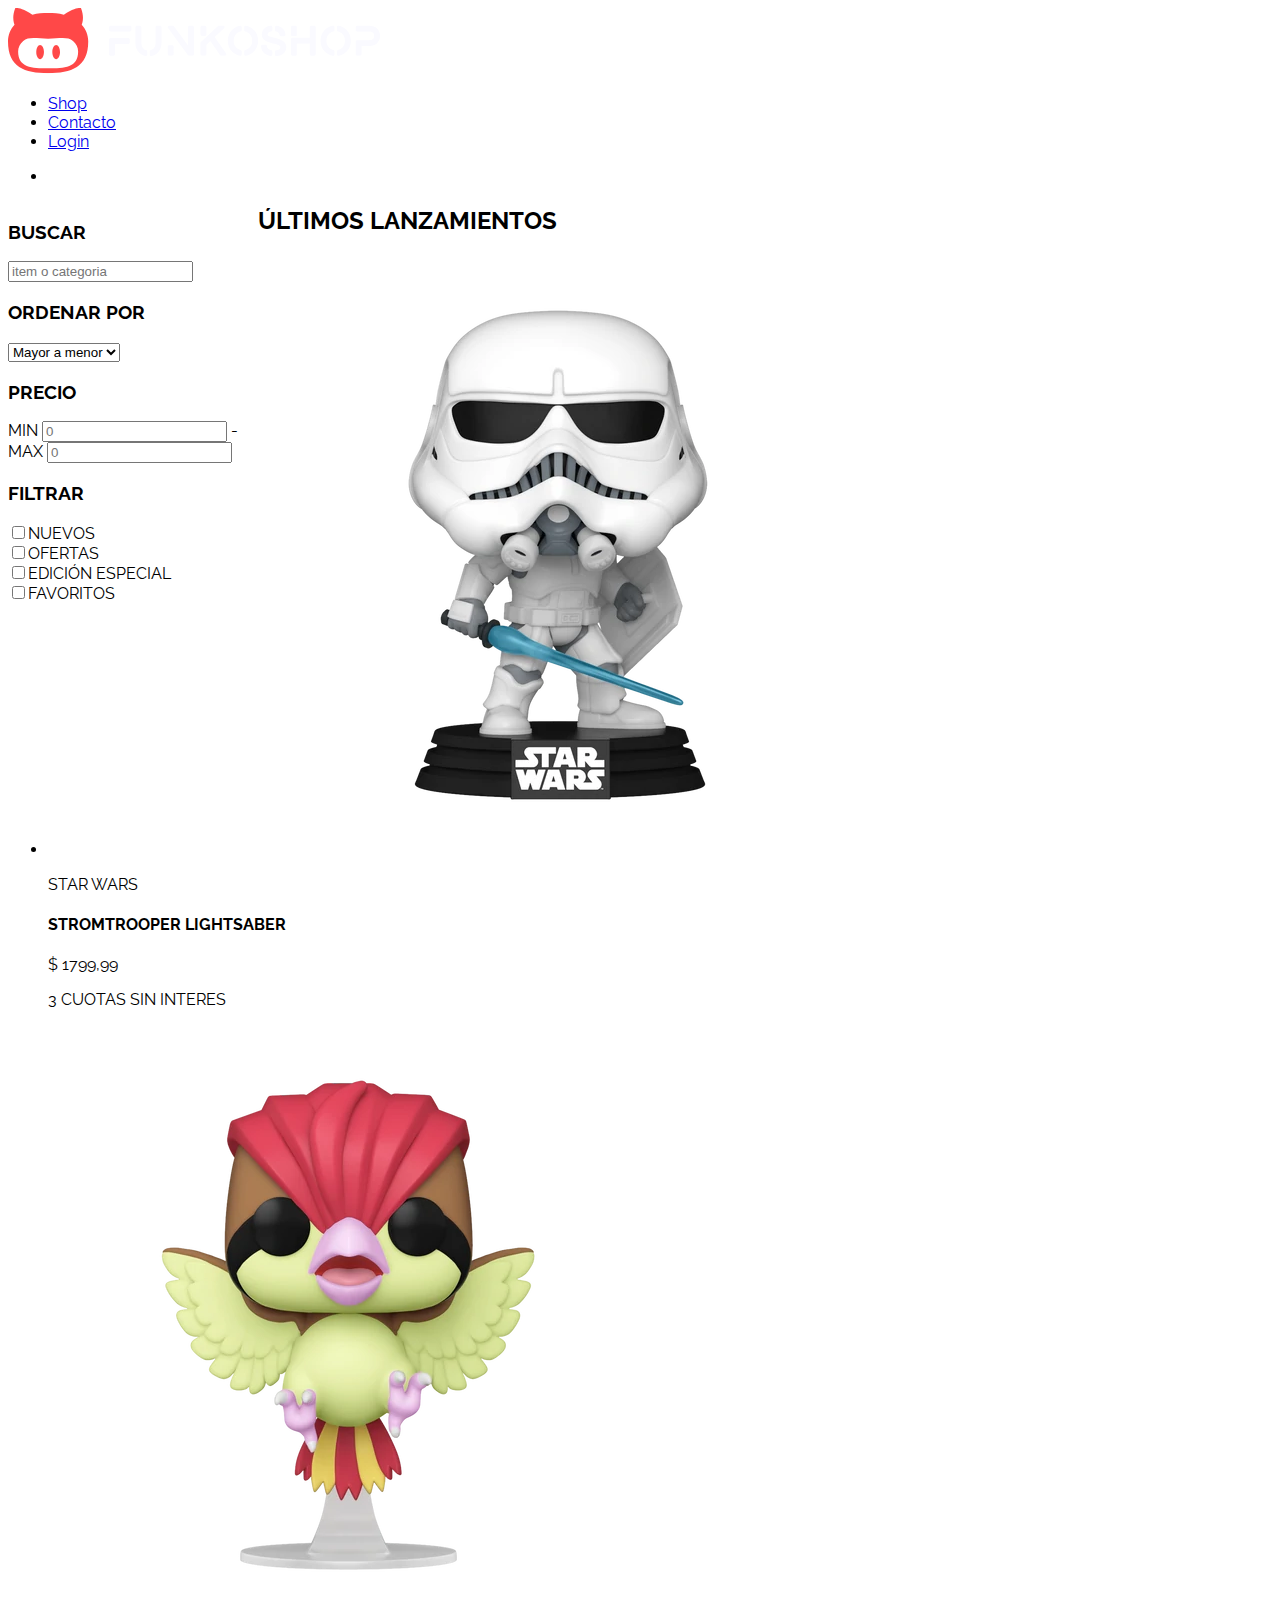
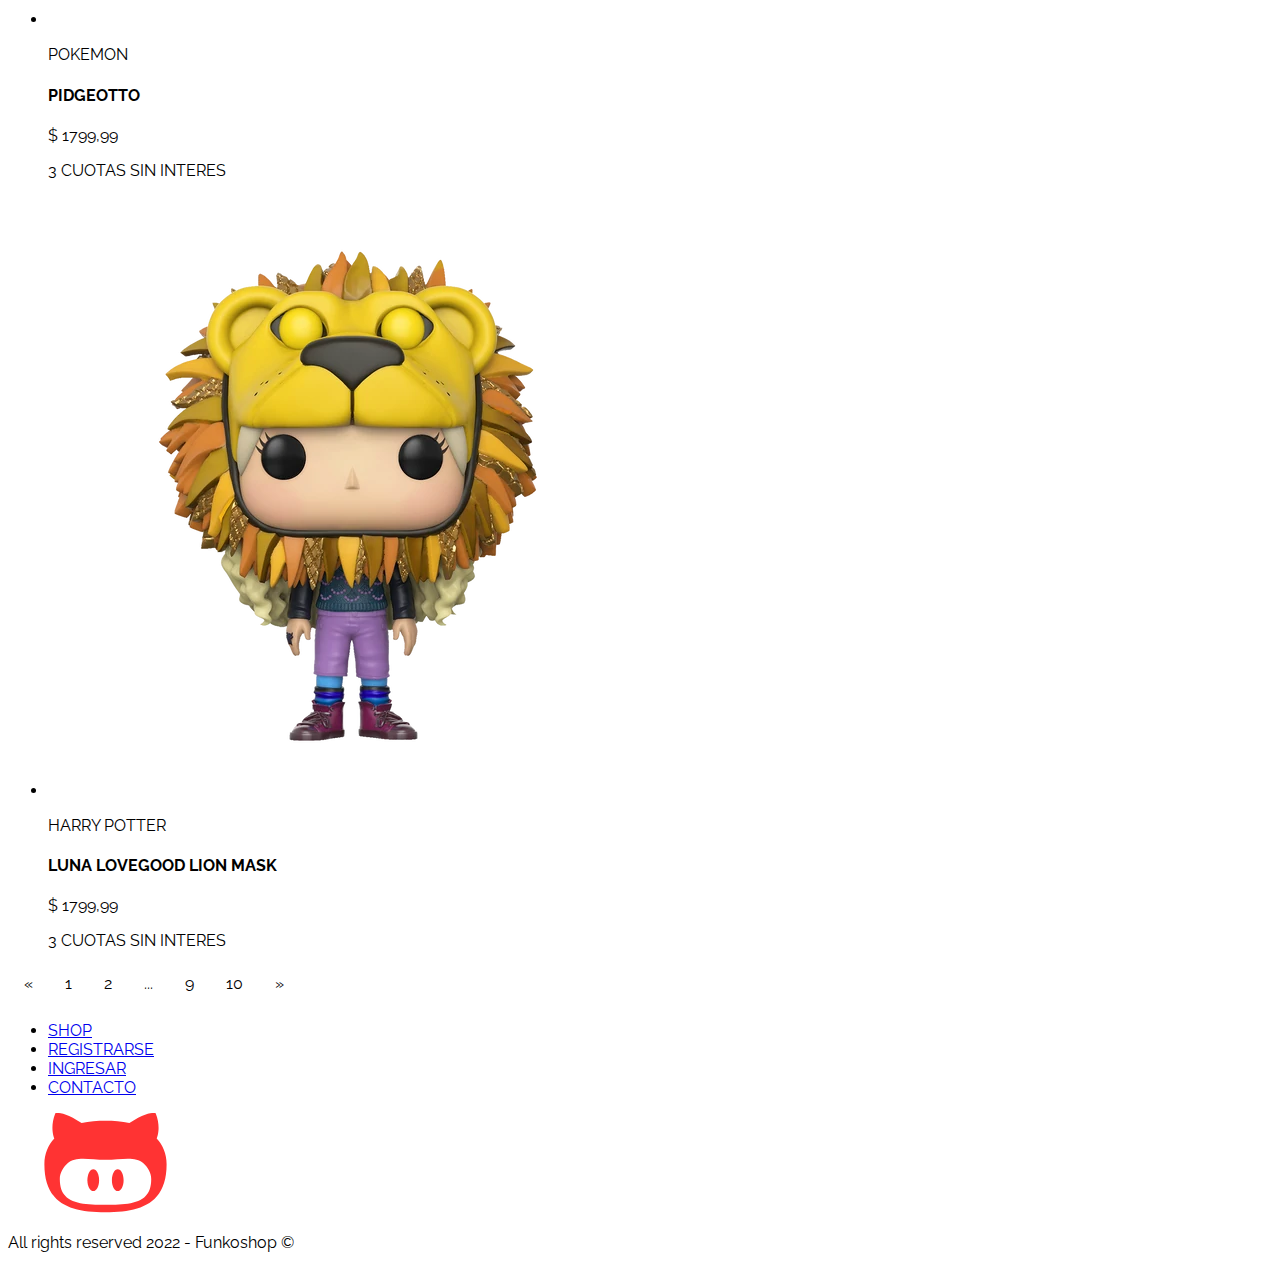
<file: shop.html>
<!DOCTYPE html>
<html lang="en">
<head>
    <meta charset="UTF-8">
    <meta http-equiv="X-UA-Compatible" content="IE=edge">
    <meta name="viewport" content="width=device-width, initial-scale=1.0">
    <link rel="stylesheet" href="shop.css">
    <title>FunkoShop</title>
</head>
<body>
    <header> <!-- BARRA DE NAVEGACION -->
        <nav>
            <picture>
                <a href="./index.html">
                    <img src="./img/branding/logo_light_horizontal.svg" alt="Isologotipo de la marca Funkoshop">
                </a>
            </picture>
            <ul>
                <li>
                    <a href="./shop.html">Shop</a>
                </li>
                <li>
                    <a href="./pages/contact.html">Contacto</a>
                </li>
                <li>
                    <a href="./pages/login.html">Login</a>
                </l>
                <li>
                    <a href="./pages/cart.html">
                        <img src="./img/icons/cart-icon.svg" alt="icono de carrito">
                    </a>
                </li>
            </ul>
        </nav>
    </header> <!-- FIN BARRA DE NAVEGACION -->

    <aside>
        <section>
            <h3>BUSCAR</h3>
            <form action="">
                <input type="text" placeholder="item o categoria">
            </form>
        </section>
        <section>
            <h3>ORDENAR POR</h3>
            <form action="">
                <select>
                    <option value="">Mayor a menor</option>
                    <option value="">Menor a mayor</option>
              </select>
            </form>
        </section>
        <section>
            <h3>PRECIO</h3>
            <form action="">
                <label for="">MIN</label>
                <input type="number" min="0" placeholder="0"> -
                <label for="">MAX</label>
                <input type="number" max="9999999999" placeholder="0">
            </form>
        </section>
        <section>
            <h3>FILTRAR</h3>
            <form action="">
                <input type="checkbox" name="">NUEVOS <br>
                <input type="checkbox" name="">OFERTAS <br>
                <input type="checkbox" name="">EDICIÓN ESPECIAL <br>
                <input type="checkbox" name="">FAVORITOS
            </form>
        </section>
    </aside>

    <main>
        <section>
            <h2>ÚLTIMOS LANZAMIENTOS</h2>
            <ul>
                <li>
                    <article>
                        <a href=""></a>
                        <picture>
                            <img src="img/star-wars/trooper-1.webp" alt="Muñequito de Stormtrooper de Star Wars">
                        </picture>
                        <div>
                            <p>STAR WARS</p>
                            <h4>STROMTROOPER LIGHTSABER</h4>
                            <p>$ 1799,99</p>
                            <p>3 CUOTAS SIN INTERES</p>
                        </div>
                    </article>
                </li>
                <li>
                    <article>
                        <article>
                            <a href=""></a>
                            <picture>
                                <img src="img/pokemon/pidgeotto-1.webp" alt="Muñequito de un Pidgeotto de Pokemon">
                            </picture>
                            <div>
                                <p>POKEMON</p>
                                <h4>PIDGEOTTO</h4>
                                <p>$ 1799,99</p>
                                <p>3 CUOTAS SIN INTERES</p>
                            </div>
                        </article>
                    </article>
                </li>
                <li>
                    <article>
                        <article>
                            <a href=""></a>
                            <picture>
                                <img src="img/harry-potter/luna-1.webp" alt="Muñequito de un Luna Lovegood de Harry Potter">
                            </picture>
                            <div>
                                <p>HARRY POTTER</p>
                                <h4>LUNA LOVEGOOD LION MASK</h4>
                                <p>$ 1799,99</p>
                                <p>3 CUOTAS SIN INTERES</p>
                            </div>
                        </article>
                    </article>
                </li>
            </ul>
        </section>
        <section>
            <ul class="pagination">
                <li><a href="#">«</a></li>
                <li><a href="#">1</a></li>
                <li><a class="active" href="#">2</a></li>
                <li><a href="#">...</a></li>
                <li><a href="#">9</a></li>
                <li><a href="#">10</a></li>
                <li><a href="#">»</a></li>
            </ul>
        </section>
    </main>

    <!-- FOOTER -->
    <footer>
        <section>
            <nav>
                <ul>
                    <li><a href="./pages/shop.html">SHOP</a></li>
                    <li><a href="./pages/register.html">REGISTRARSE</a></li>
                    <li><a href="./pages/login.html">INGRESAR</a></li>
                    <li><a href="./pages/contact.html">CONTACTO</a></li>
                </ul>
                <picture>
                    <img src="img/branding/isotype.svg" alt="Isotipo de la marca Funkoshop" width="195" height="100" />
                </picture>
            </nav>
        </section>
        <p>All rights reserved 2022 - Funkoshop &copy;</p>
    </footer>
    <!-- FIN DEL FOOTER -->
</body>
</html>
</file>
<file: shop.css>
@import url('https://fonts.googleapis.com/css2?family=Lato:wght@300;400&family=Raleway:wght@300;400;500;700&display=swap');
@import url('https://fonts.googleapis.com/css2?family=Inter:wght@300;500;700&family=Lato:wght@300;400&family=Raleway:wght@300;400;500;700&display=swap');



aside{
    float: left;
    width: 250px;
}
body{
    font-family: 'Lato', sans-serif;
    font-family: 'Raleway', sans-serif;
}


/* PAGINACION */
ul.pagination {
    display: inline-block;
    padding: 0;
    margin: 0;
}

ul.pagination li {
    display: inline;
}

ul.pagination li a {
    color: black;
    float: left;
    padding: 8px 16px;
    text-decoration: none;
}
</file>
